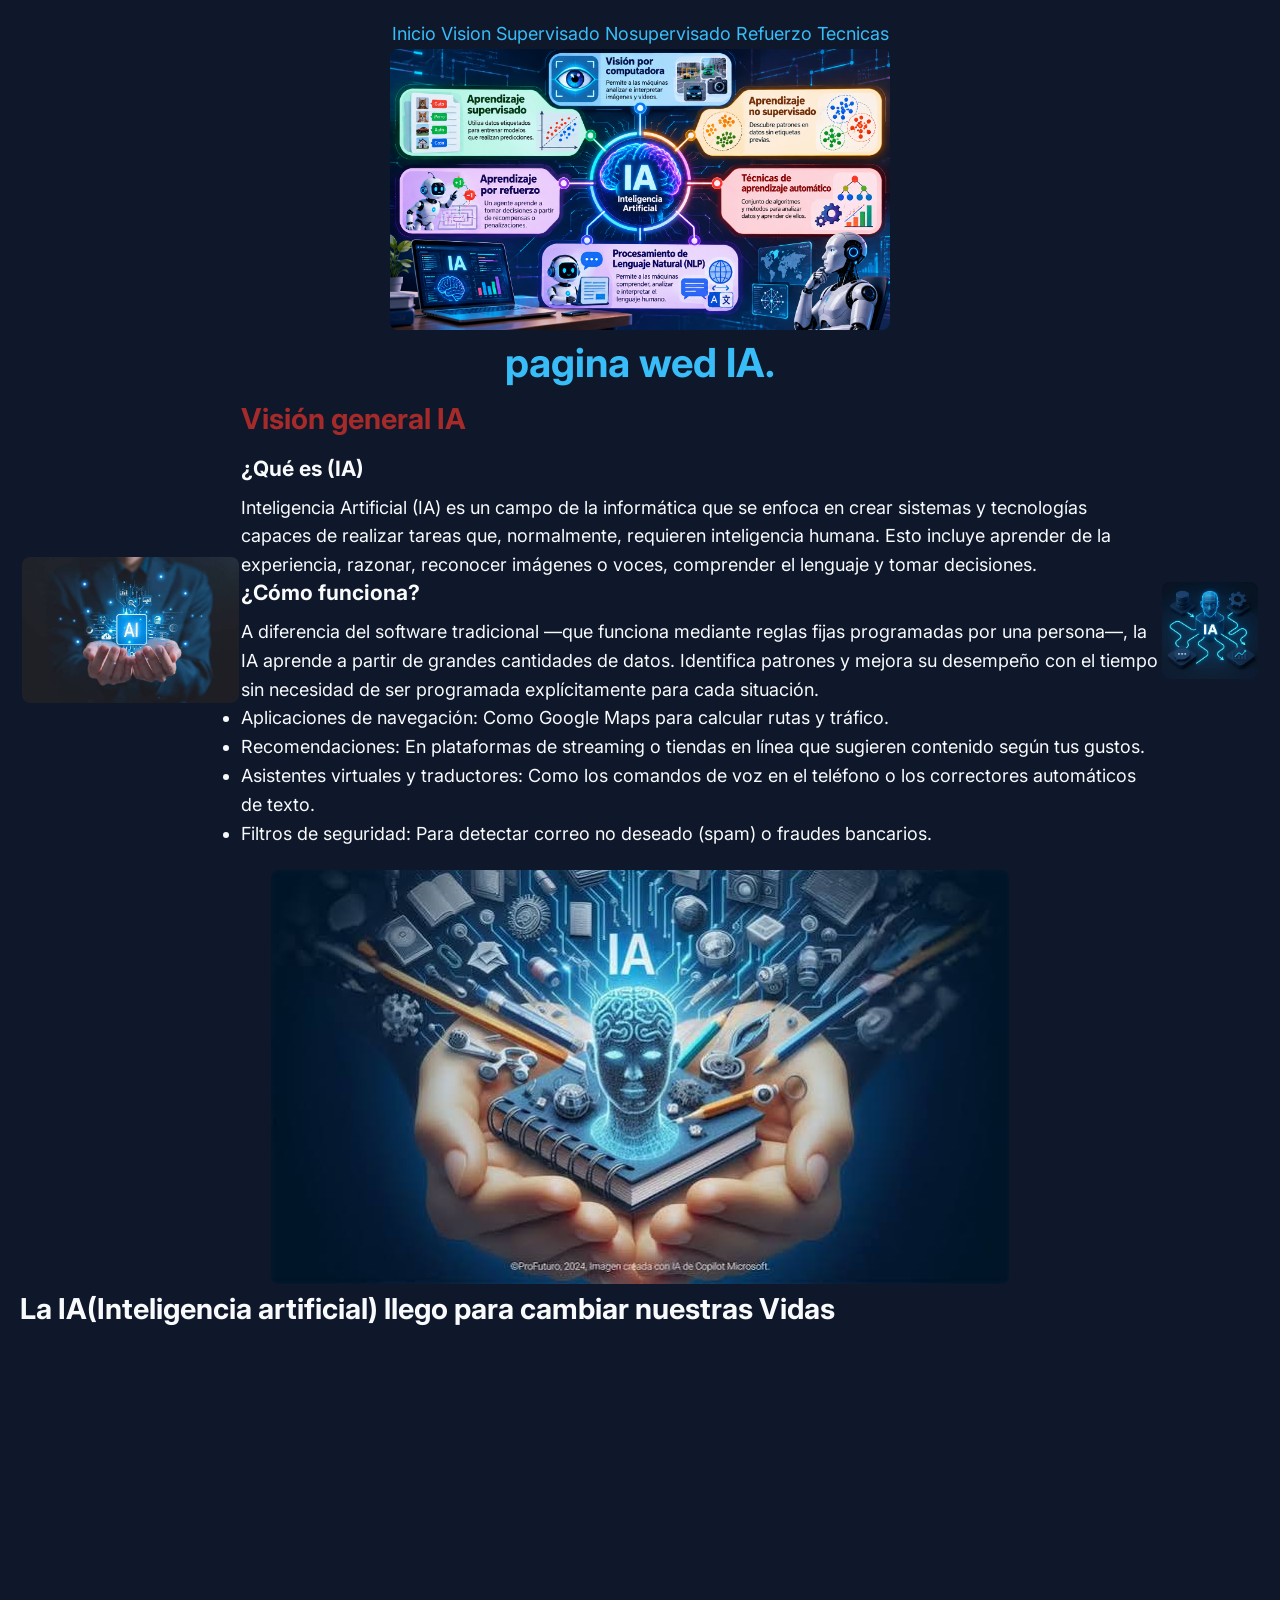
<file: index.html>
<!DOCTYPE html>
<html lang="es">
<head>
    <meta charset="UTF-8">
    <meta name="viewport" content="width=device-width, initial-scale=1.0">
    <title>I.A </title>
    <link rel="stylesheet" href="css/colores.css">
</head>

<body>
    <header>
        <center><nav>
            <ul>
                <a href="index.html">Inicio </a>
                <a href="vision.html">Vision</a>
                <a href="supervisado.html">Supervisado</a>
                <a href="nosupervisado.html">Nosupervisado</a>
                <a href="refuerzo.html">Refuerzo</a>
                <a href="tecnicas.html">Tecnicas</a>
            </ul>
        </nav></center>
        <div><center><img src="Img/inicio/Mapa visual de la inteligencia artificial.png" width="500"></center></div>
        <center><h1>pagina wed IA.</h1></center>
    </header>
    <table>
        <tr>
            <td>
                <img src="Img/inicio/ia.jpg"width=1*200>
            </td>
            <td>
<h2 style="color: brown;" style="font-size: medium;"> Visión general IA
 </h2>
                <p>

 
<h3>¿Qué es (IA)</h3>
 
 Inteligencia Artificial (IA) es un campo de la informática que se enfoca en crear sistemas y tecnologías capaces de realizar tareas que, normalmente, requieren inteligencia humana. Esto incluye aprender de la experiencia, razonar, reconocer imágenes o voces, comprender el lenguaje y tomar decisiones.

 
 <h3>¿Cómo funciona?</h3>
 
 A diferencia del software tradicional —que funciona mediante reglas fijas programadas por una persona—, la IA aprende a partir de grandes cantidades de datos. Identifica patrones y mejora su desempeño con el tiempo sin necesidad de ser programada explícitamente para cada situación.
 <ul>
 
<li>Aplicaciones de navegación: Como Google Maps para calcular rutas y tráfico.</li>

<li>Recomendaciones: En plataformas de streaming o tiendas en línea que sugieren contenido según tus gustos.</li>

<li>Asistentes virtuales y traductores: Como los comandos de voz en el teléfono o los correctores automáticos de texto.</li>

<li>Filtros de seguridad: Para detectar correo no deseado (spam) o fraudes bancarios.</li>
</ul>
 

</ul>
            </p>
            </td>
            <td>
                <img src="Img/inicio/ia3.jpg" width="300">
            </td>

        </tr>
    </table>

    
    <footer>


    </footer>
    <center><img src="Img/inicio/ia2.jpg" alt=""></center>
    <h2> La IA(Inteligencia artificial) llego para cambiar nuestras Vidas</h2>
<iframe width="560" height="315" src="https://www.youtube.com/embed/sKfO1xWOOX0?si=nSlfxBZsbJDpykA2" title="YouTube video player" frameborder="0" allow="accelerometer; autoplay; clipboard-write; encrypted-media; gyroscope; picture-in-picture; web-share" referrerpolicy="strict-origin-when-cross-origin" allowfullscreen></iframe>
    
</body>
</html>
</file>
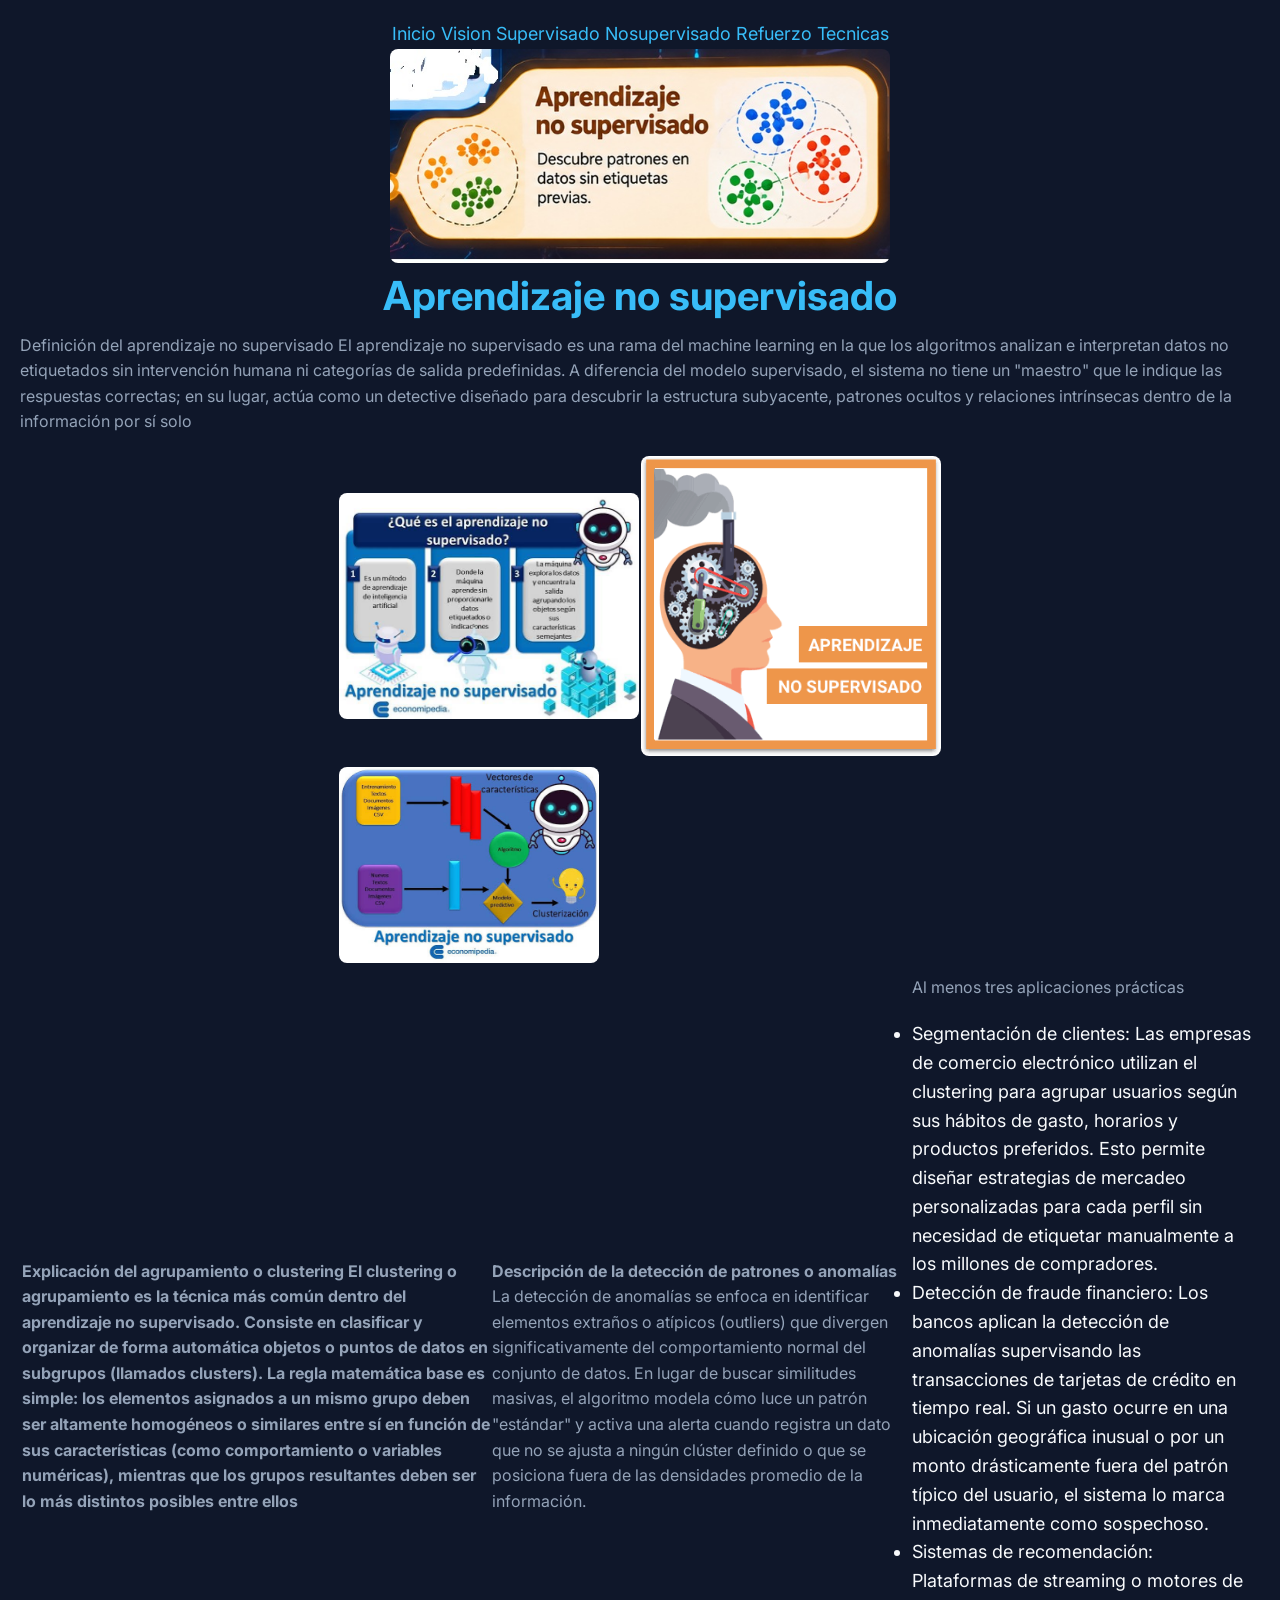
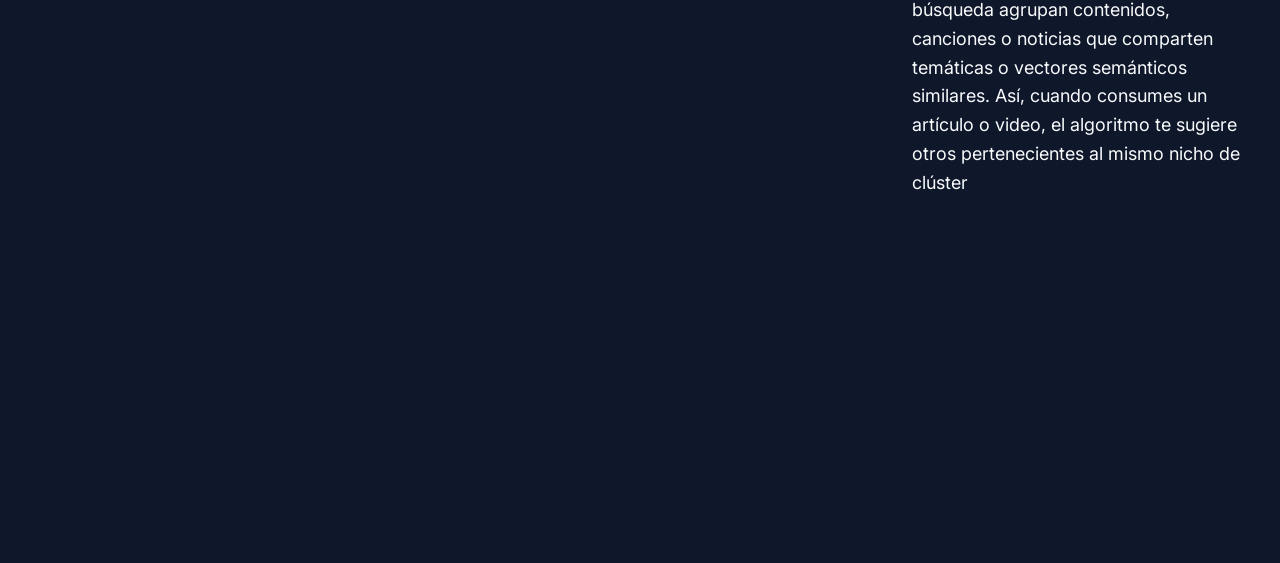
<file: nosupervisado.html>
<!DOCTYPE html>
<html lang="es">
<head>
    <meta charset="UTF-8">
    <meta name="viewport" content="width=device-width, initial-scale=1.0">
    <title>IA( Aprendizaje no supervisado )</title>
    <link rel="stylesheet" href="css/colores.css">
</head>
<body>
    <header>
        <center><nav>
            <ul>
             <a href="index.html">Inicio </a>
                <a href="vision.html">Vision</a>
                <a href="supervisado.html">Supervisado</a>
                <a href="nosupervisado.html">Nosupervisado</a>
                <a href="refuerzo.html">Refuerzo</a>
                <a href="tecnicas.html">Tecnicas</a>
            </ul>
        </nav></center>
        <div><center><img src="Img/Nosupervisado/Sin título.jpg" width="500"></center></div>
        <center><h1> Aprendizaje no supervisado 

        </h1></center>
    </header>
    <h2></h2>
    <p>
Definición del aprendizaje no supervisado

El aprendizaje no supervisado es una rama del machine learning en la que los algoritmos analizan e interpretan datos no etiquetados sin intervención humana ni categorías de salida predefinidas. A diferencia del modelo supervisado, el sistema no tiene un "maestro" que le indique las respuestas correctas; en su lugar, actúa como un detective diseñado para descubrir la estructura subyacente, patrones ocultos y relaciones intrínsecas dentro de la información por sí solo
       </p>
    <center><table>
        <tr>
            <td>
                <img src="Img/Nosupervisado/images.jpg" width="300">
            </td>
            <td>
                <img src="Img/Nosupervisado/2.png" width="300">
            </td>

        </tr>
        <tr>
            <td>
                <img src="Img/Nosupervisado/3.jpg" width="260">
            </td>
            
        </tr>
    </table></center>
    <table>
        <tr>
            <td>
                <p>
                    <strong> 
Explicación del agrupamiento o clustering

El clustering o agrupamiento es la técnica más común dentro del aprendizaje no supervisado. Consiste en clasificar y organizar de forma automática objetos o puntos de datos en subgrupos (llamados clusters). La regla matemática base es simple: los elementos asignados a un mismo grupo deben ser altamente homogéneos o similares entre sí en función de sus características (como comportamiento o variables numéricas), mientras que los grupos resultantes deben ser lo más distintos posibles entre ellos </p>
            </td>
            <td>
                <p>
                    <strong>Descripción de la detección de patrones o anomalías</strong>  


La detección de anomalías se enfoca en identificar elementos extraños o atípicos (outliers) que divergen significativamente del comportamiento normal del conjunto de datos. En lugar de buscar similitudes masivas, el algoritmo modela cómo luce un patrón "estándar" y activa una alerta cuando registra un dato que no se ajusta a ningún clúster definido o que se posiciona fuera de las densidades promedio de la información.
                </p>
            </td>
            <td>
                <p> 
Al menos tres aplicaciones prácticas

</strong>  <ul><li> Segmentación de clientes: Las empresas de comercio electrónico utilizan el clustering para agrupar usuarios según sus hábitos de gasto, horarios y productos preferidos. Esto permite diseñar estrategias de mercadeo personalizadas para cada perfil sin necesidad de etiquetar manualmente a los millones de compradores.</li>
<li> Detección de fraude financiero: Los bancos aplican la detección de anomalías supervisando las transacciones de tarjetas de crédito en tiempo real. Si un gasto ocurre en una ubicación geográfica inusual o por un monto drásticamente fuera del patrón típico del usuario, el sistema lo marca inmediatamente como sospechoso.</li>
<li>Sistemas de recomendación: Plataformas de streaming o motores de búsqueda agrupan contenidos, canciones o noticias que comparten temáticas o vectores semánticos similares. Así, cuando consumes un artículo o video, el algoritmo te sugiere otros pertenecientes al mismo nicho de clúster</li>
      </ul>          </p>
                    <strong>
            </td>
        </tr>
    </table>

    <iframe width="560" height="315" src="https://www.youtube.com/embed/WM7XaTyX7O8?si=8tHR5pCi__ME5efi" title="YouTube video player" frameborder="0" allow="accelerometer; autoplay; clipboard-write; encrypted-media; gyroscope; picture-in-picture; web-share" referrerpolicy="strict-origin-when-cross-origin" allowfullscreen></iframe>
    
</body>
</html>
</file>
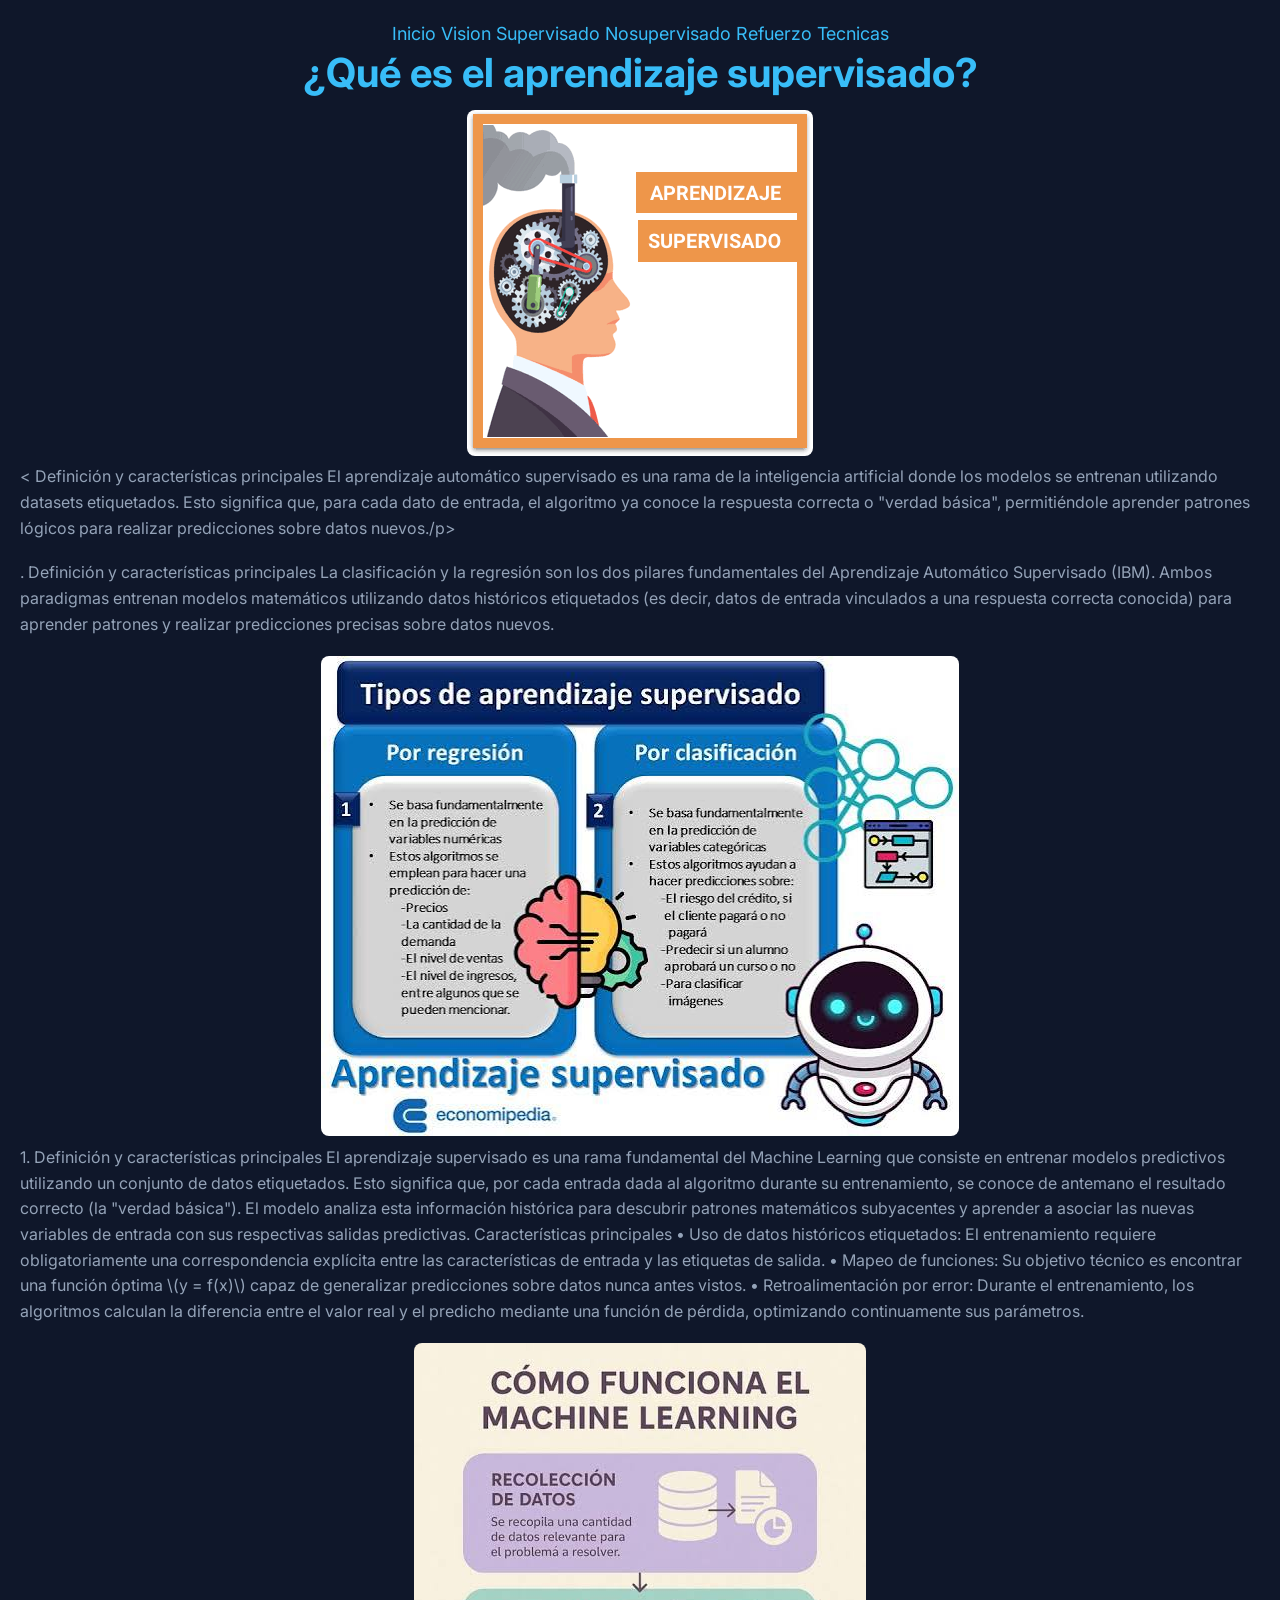
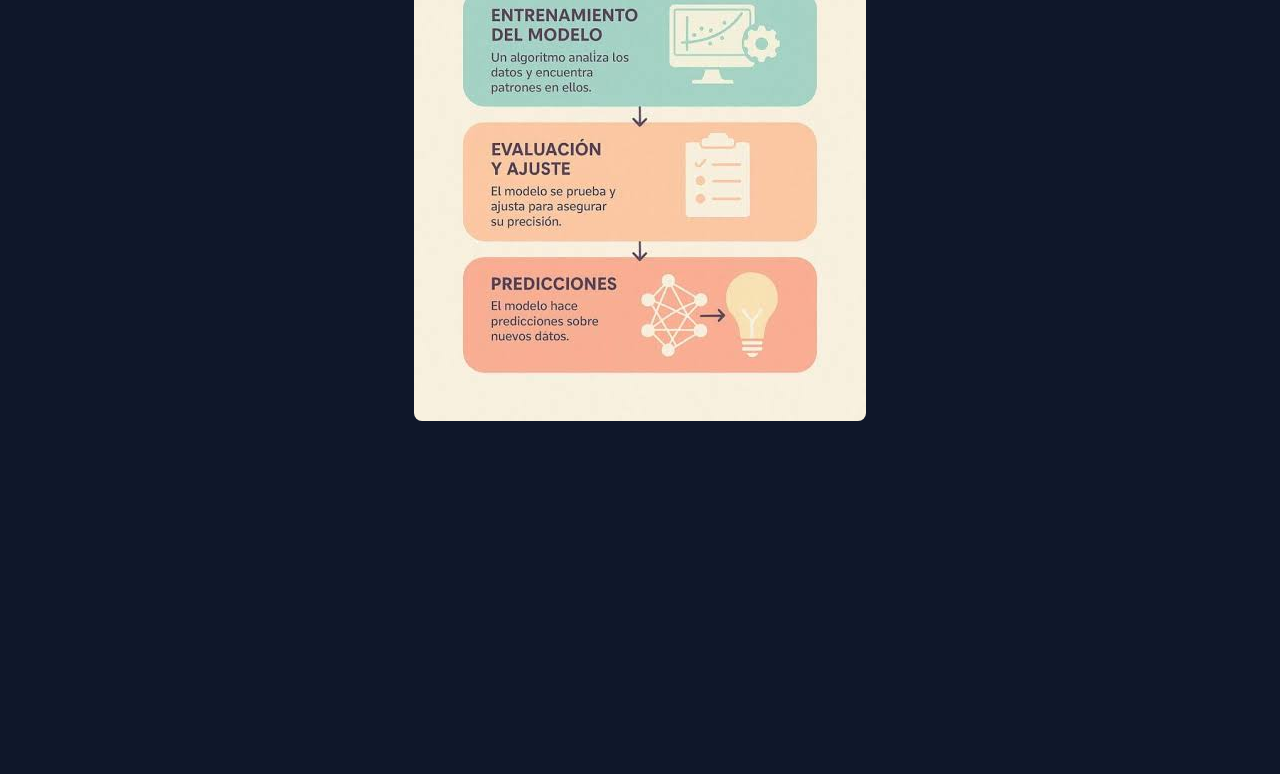
<file: supervisado.html>
<!DOCTYPE html>
<html lang="es">
<head>
    <meta charset="UTF-8">
    <meta name="viewport" content="width=device-width, initial-scale=1.0">
    <title>IA(supervisado)</title>
    <link rel="stylesheet" href="css/colores.css">
</head>
<body>
    <header>
        <center><nav>
            <ul>
               <a href="index.html">Inicio </a>
                <a href="vision.html">Vision</a>
                <a href="supervisado.html">Supervisado</a>
                <a href="nosupervisado.html">Nosupervisado</a>
                <a href="refuerzo.html">Refuerzo</a>
                <a href="tecnicas.html">Tecnicas</a>
            </ul>
        </nav></center>
        
        <center><h1>¿Qué es el aprendizaje supervisado?</h1></center>
        <ul>
            <center><img src="Img/supervisado/1.png" alt=""></center>

   <p><
Definición y características principales

El aprendizaje automático supervisado es una rama de la inteligencia artificial donde los modelos se entrenan utilizando datasets etiquetados. Esto significa que, para cada dato de entrada, el algoritmo ya conoce la respuesta correcta o "verdad básica", permitiéndole aprender patrones lógicos para realizar predicciones sobre datos nuevos./p>

<p>
. Definición y características principales

La clasificación y la regresión son los dos pilares fundamentales del Aprendizaje Automático Supervisado (IBM). Ambos paradigmas entrenan modelos matemáticos utilizando datos históricos etiquetados (es decir, datos de entrada vinculados a una respuesta correcta conocida) para aprender patrones y realizar predicciones precisas sobre datos nuevos.</p>
<center><img src="Img/supervisado/2.jpg" alt=""></center>

<p>  
1. Definición y características principales

El aprendizaje supervisado es una rama fundamental del Machine Learning que consiste en entrenar modelos predictivos utilizando un conjunto de datos etiquetados. Esto significa que, por cada entrada dada al algoritmo durante su entrenamiento, se conoce de antemano el resultado correcto (la "verdad básica"). El modelo analiza esta información histórica para descubrir patrones matemáticos subyacentes y aprender a asociar las nuevas variables de entrada con sus respectivas salidas predictivas.

Características principales

• Uso de datos históricos etiquetados: El entrenamiento requiere obligatoriamente una correspondencia explícita entre las características de entrada y las etiquetas de salida.
• Mapeo de funciones: Su objetivo técnico es encontrar una función óptima \(y = f(x)\) capaz de generalizar predicciones sobre datos nunca antes vistos.
• Retroalimentación por error: Durante el entrenamiento, los algoritmos calculan la diferencia entre el valor real y el predicho mediante una función de pérdida, optimizando continuamente sus parámetros.</p>
   <center><img src="Img/supervisado/como.jpg" alt=""></center>   
</ul>
    </header>
    <iframe width="560" height="315" src="https://www.youtube.com/embed/knMrsZYMtXs?si=TjOhgU3W-xeveKUb" title="YouTube video player" frameborder="0" allow="accelerometer; autoplay; clipboard-write; encrypted-media; gyroscope; picture-in-picture; web-share" referrerpolicy="strict-origin-when-cross-origin" allowfullscreen></iframe>
</body>
</html>
</file>
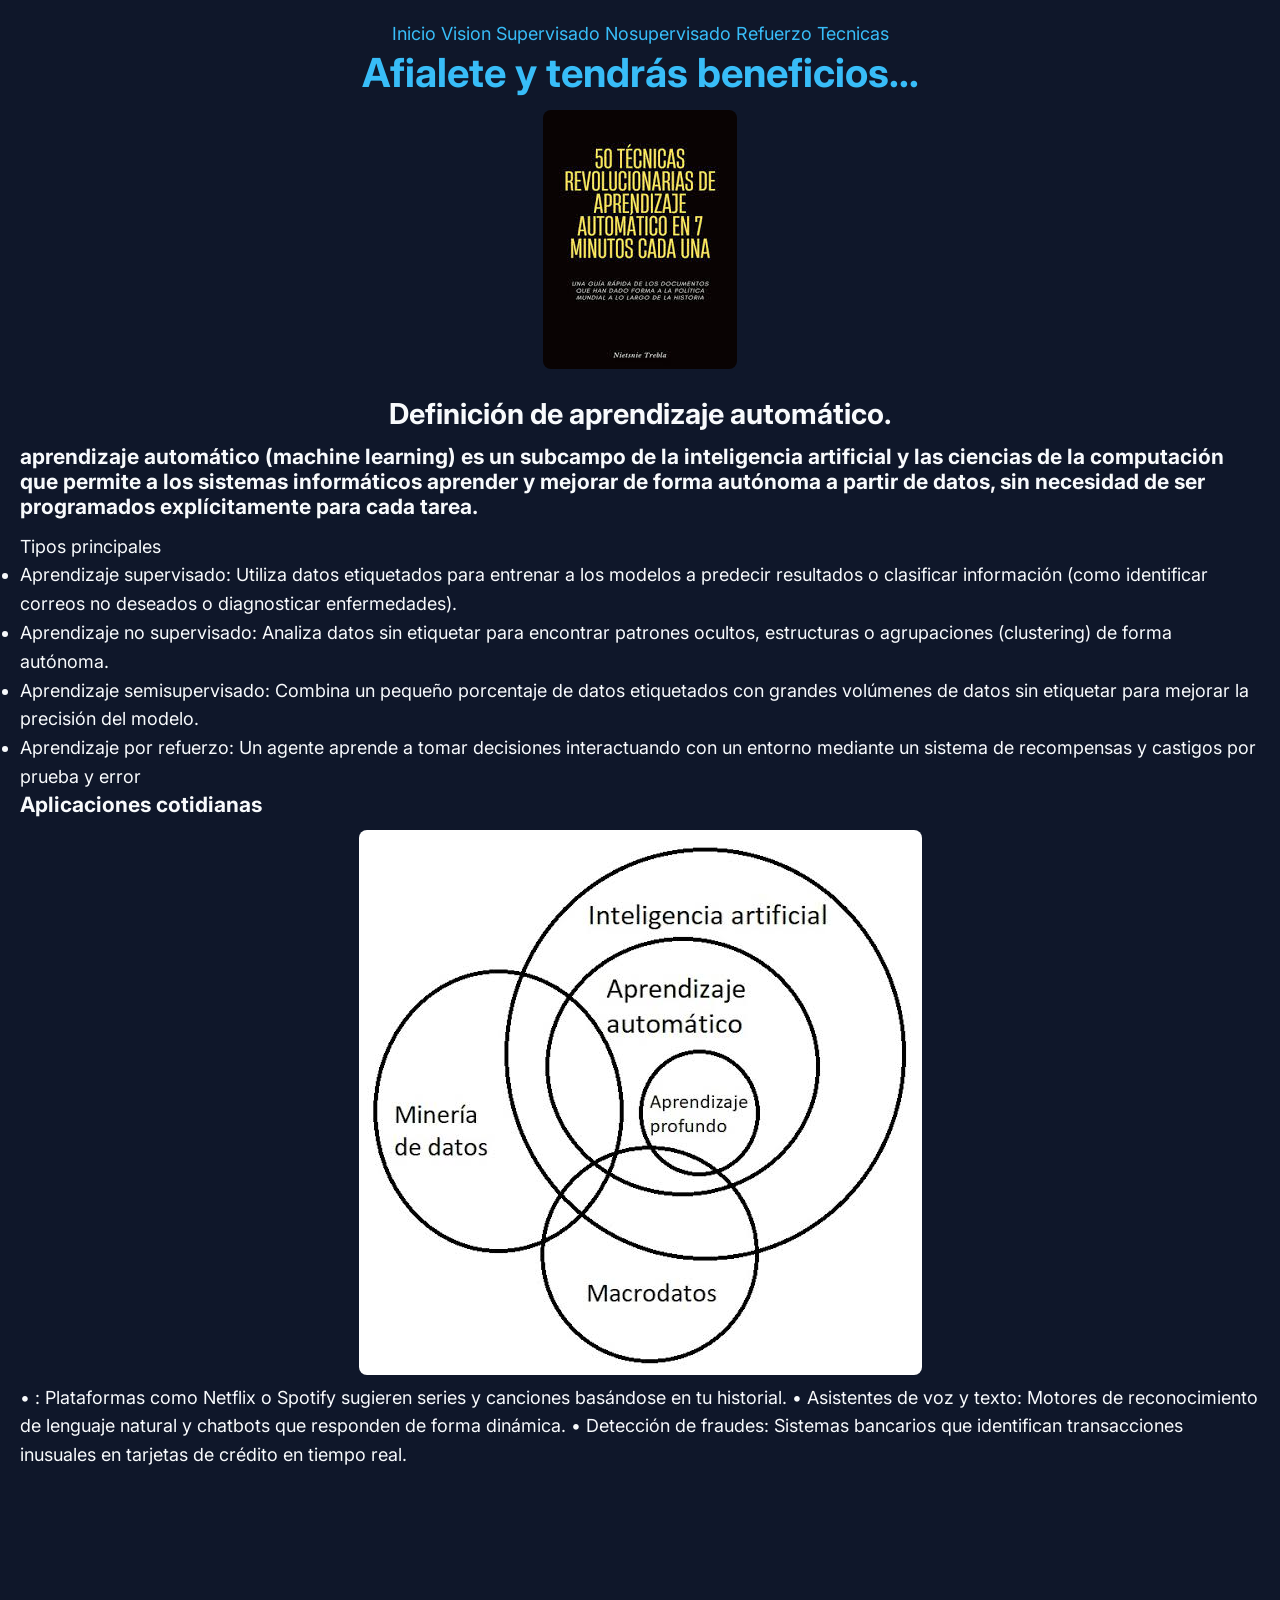
<file: tecnicas.html>
<!DOCTYPE html>
<html lang="es">
<head>
    <meta charset="UTF-8">
      <title>IA(Tecnicas)</title>
      <link rel="stylesheet" href="css/colores.css">
</head>
<body>
 <meta name="viewport" content="width=device-width, initial-scale=1.0">
     <header>
        <center><nav>
            <ul>
                 <a href="index.html">Inicio </a>
                <a href="vision.html">Vision</a>
                <a href="supervisado.html">Supervisado</a>
                <a href="nosupervisado.html">Nosupervisado</a>
                <a href="refuerzo.html">Refuerzo</a>
                <a href="tecnicas.html">Tecnicas</a>
            </ul>
        </nav></center>
        
        <center><h1>Afialete y tendrás beneficios...</h1></center>
        <center><img src="Img/Tecnica/tec.jpg" alt=""></center>
    </header>
<p> <center> <h2>Definición de aprendizaje automático.</h2> </center> 
  
 

 
<h3>aprendizaje automático (machine learning) es un subcampo de la inteligencia artificial y las ciencias de la computación que permite a los sistemas informáticos aprender y mejorar de forma autónoma a partir de datos, sin necesidad de ser programados explícitamente para cada tarea.</h3>
 

 Tipos principales
 
<ul>
<li>Aprendizaje supervisado: Utiliza datos etiquetados para entrenar a los modelos a predecir resultados o clasificar información (como identificar correos no deseados o diagnosticar enfermedades).</li>
<li>Aprendizaje no supervisado: Analiza datos sin etiquetar para encontrar patrones ocultos, estructuras o agrupaciones (clustering) de forma autónoma.</li>
<li>Aprendizaje semisupervisado: Combina un pequeño porcentaje de datos etiquetados con grandes volúmenes de datos sin etiquetar para mejorar la precisión del modelo.</li>
<li>Aprendizaje por refuerzo: Un agente aprende a tomar decisiones interactuando con un entorno mediante un sistema de recompensas y castigos por prueba y error</li>


</ul>

 
<h3>
Aplicaciones cotidianas

</h3>
<center><img src="Img/Tecnica/images.jpg" alt=""></center>
<ul>
• : Plataformas como Netflix o Spotify sugieren series y canciones basándose en tu historial.
• Asistentes de voz y texto: Motores de reconocimiento de lenguaje natural y chatbots que responden de forma dinámica.
• Detección de fraudes: Sistemas bancarios que identifican transacciones inusuales en tarjetas de crédito en tiempo real.

</ul>
 <iframe width="560" height="315" src="https://www.youtube.com/embed/PVJHmnHLDEQ?si=MpY9zCn0WgeUB3ff" title="YouTube video player" frameborder="0" allow="accelerometer; autoplay; clipboard-write; encrypted-media; gyroscope; picture-in-picture; web-share" referrerpolicy="strict-origin-when-cross-origin" allowfullscreen></iframe>

</body>
</html>
</file>
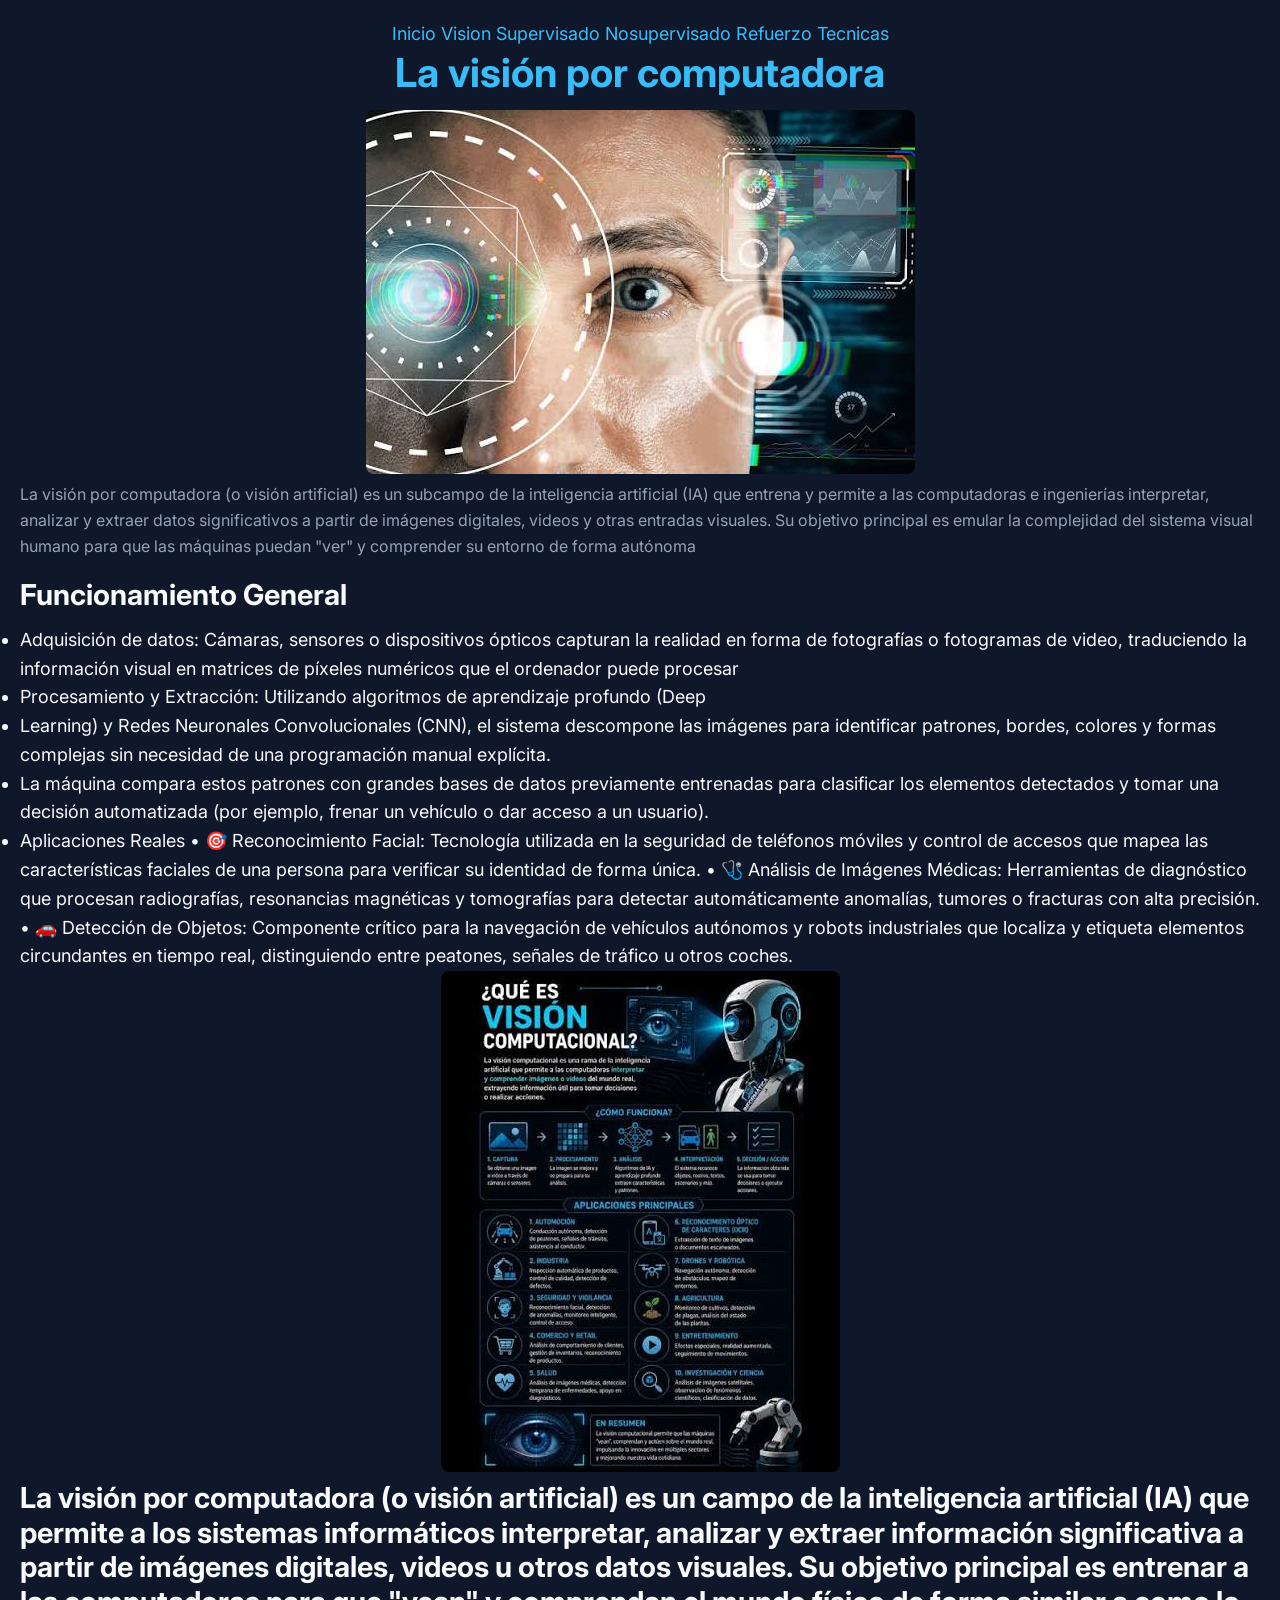
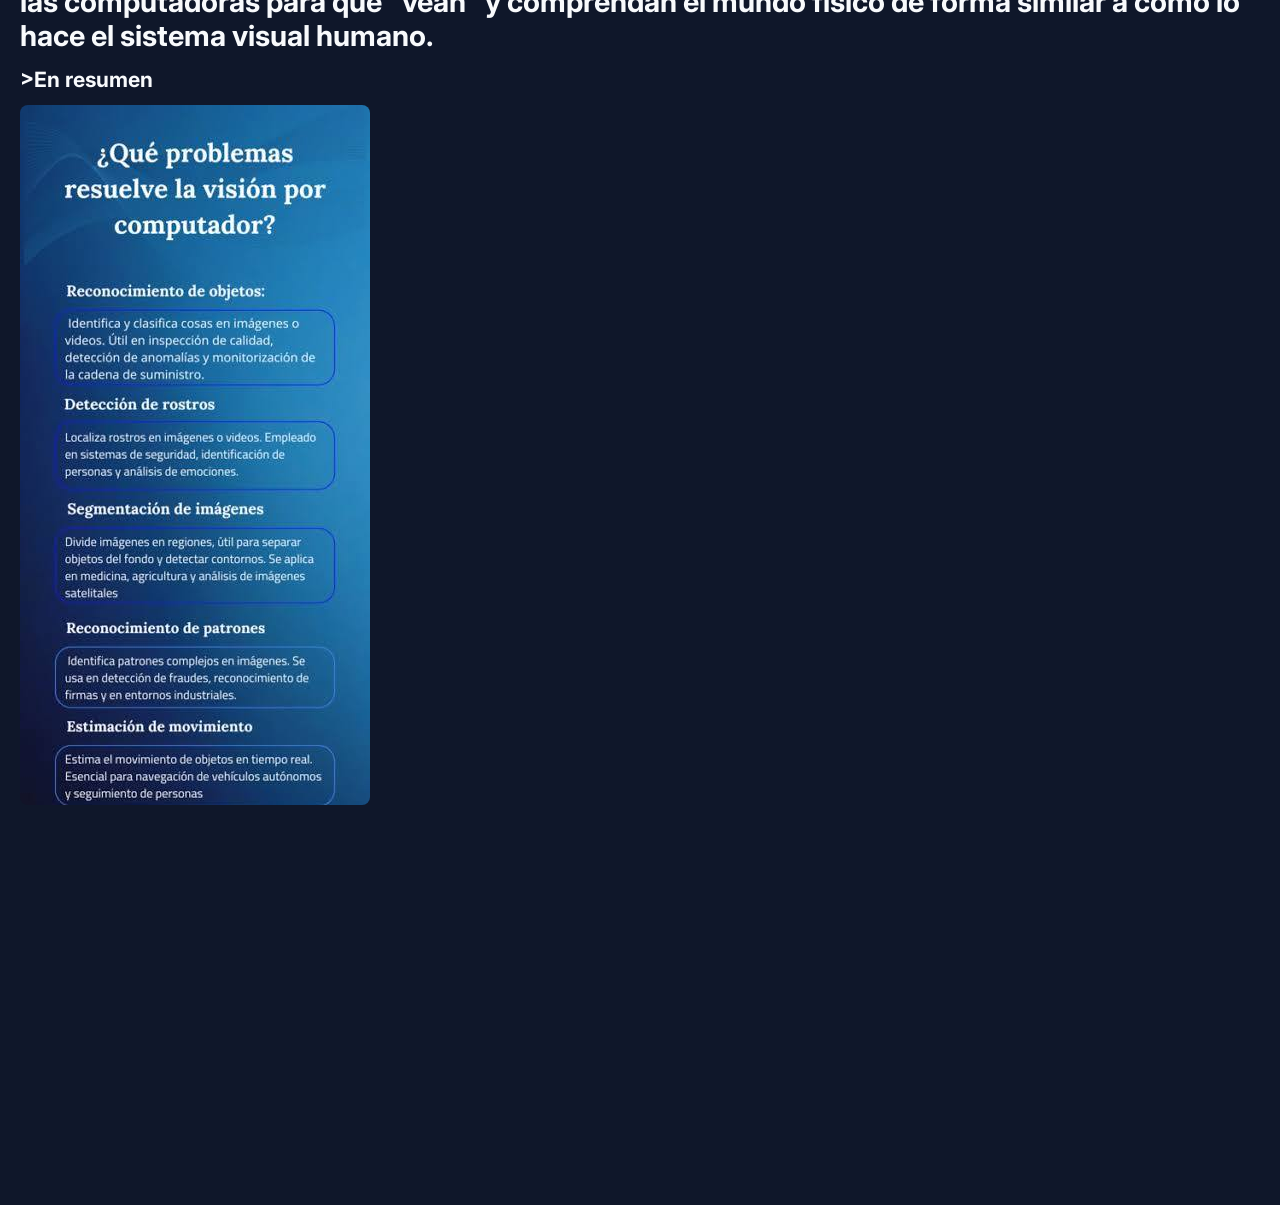
<file: vision.html>
<!DOCTYPE html>
<html lang="es">
<head>
    <meta charset="UTF-8">
    <meta name="viewport" content="width=device-width, initial-scale=1.0">
    <title>IA (vision)</title>
    <link rel="stylesheet" href="css/colores.css">
</head>
<body>
    <header>
        <center><nav>
            <ul>
               <a href="index.html">Inicio </a>
                <a href="vision.html">Vision</a>
                <a href="supervisado.html">Supervisado</a>
                <a href="nosupervisado.html">Nosupervisado</a>
                <a href="refuerzo.html">Refuerzo</a>
                <a href="tecnicas.html">Tecnicas</a>
            </ul>
        </nav></center>
        
        <center><h1>La visión por computadora</h1></center> 
        
        <center><img src="Img/vision/images.jpg" alt=""></center>
       <p> La visión por computadora (o visión artificial) es un subcampo de la inteligencia artificial (IA) que entrena y permite a las computadoras e ingenierías interpretar, analizar y extraer datos significativos a partir de imágenes digitales, videos y otras entradas visuales. Su objetivo principal es emular la complejidad del sistema visual humano para que las máquinas puedan "ver" y comprender su entorno de forma autónoma
 
<h2> Funcionamiento General</h2>

<ul>
<li> Adquisición de datos: Cámaras, sensores o dispositivos ópticos capturan la realidad en forma de fotografías o fotogramas de video, traduciendo la información visual en matrices de píxeles numéricos que el ordenador puede procesar</li>
 
<li>Procesamiento y Extracción: Utilizando algoritmos de aprendizaje profundo (Deep</li>
 
<li>Learning) y Redes Neuronales Convolucionales (CNN), el sistema descompone las imágenes para identificar patrones, bordes, colores y formas complejas sin necesidad de una programación manual explícita.</li>
 
<li> La máquina compara estos patrones con grandes bases de datos previamente entrenadas para clasificar los elementos detectados y tomar una decisión automatizada (por ejemplo, frenar un vehículo o dar acceso a un usuario).</li>
 
<li>
Aplicaciones Reales

• 🎯 Reconocimiento Facial: Tecnología utilizada en la seguridad de teléfonos móviles y control de accesos que mapea las características faciales de una persona para verificar su identidad de forma única.
• 🩺 Análisis de Imágenes Médicas: Herramientas de diagnóstico que procesan radiografías, resonancias magnéticas y tomografías para detectar automáticamente anomalías, tumores o fracturas con alta precisión.
• 🚗 Detección de Objetos: Componente crítico para la navegación de vehículos autónomos y robots industriales que localiza y etiqueta elementos circundantes en tiempo real, distinguiendo entre peatones, señales de tráfico u otros coches.</li>

</ul>
 <center><img src="Img/vision/images 2 (3).jpg" alt=""></center>
 
<h2>La visión por computadora (o visión artificial) es un campo de la inteligencia artificial (IA) que permite a los sistemas informáticos interpretar, analizar y extraer información significativa a partir de imágenes digitales, videos u otros datos visuales. Su objetivo principal es entrenar a las computadoras para que "vean" y comprendan el mundo físico de forma similar a como lo hace el sistema visual humano.</h2>
 

 
<h3>>En resumen</h3
<center><img src="Img/vision/images (2).jpg" alt=""></center>

 <br>

 
 

       </p> 
       <br>
       <iframe width="560" height="315" src="https://www.youtube.com/embed/p0y5pbEl_DQ?si=g8jEotgUwoRYpVE7" title="YouTube video player" frameborder="0" allow="accelerometer; autoplay; clipboard-write; encrypted-media; gyroscope; picture-in-picture; web-share" referrerpolicy="strict-origin-when-cross-origin" allowfullscreen></iframe>
       </body>
       </html>
</file>
<file: css/colores.css>
/* ==========================================================
   HOJA DE ESTILOS MODERNA
   ========================================================== */

/* Importación de fuente moderna desde Google Fonts (Inter) */
@import url('https://fonts.googleapis.com/css2?family=Inter:wght@300;400;600;700&display=swap');

/* Variables globales para personalizar colores y fuentes fácilmente */
:root {
  --color-fondo: #0f172a;        /* Azul oscuro moderno / modo oscuro */
  --color-tarjeta: #1e293b;      /* Color de fondo para contenedores/tarjetas */
  --color-texto-principal: #f8fafc; /* Texto casi blanco para alto contraste */
  --color-texto-secundario: #94a3b8; /* Texto secundario o descripciones */
  --color-acento: #38bdf8;       /* Color de contraste (Azul brillante) */
  --color-acento-hover: #0284c7; /* Color al pasar el cursor */
  
  --fuente-principal: 'Inter', system-ui, -apple-system, BlinkMacSystemFont, 'Segoe UI', Roboto, sans-serif;
  
  --tamano-base: 18px;           /* Tamaño general de la letra */
}

/* Restablecimiento básico */
* {
  margin: 0;
  padding: 0;
  box-sizing: border-box;
}

/* Estilos del cuerpo de la página (Body) */
body {
  background-color: var(--color-fondo);
  color: var(--color-texto-principal);
  font-family: var(--fuente-principal);
  font-size: var(--tamano-base);
  line-height: 1.6;
  padding: 20px;
  -webkit-font-smoothing: antialiased;
}

/* Encabezados y Titulares */
h1, h2, h3, h4, h5, h6 {
  color: var(--color-texto-principal);
  font-weight: 700;
  line-height: 1.2;
  margin-bottom: 0.8rem;
}

h1 {
  font-size: 2.5rem; /* ~40px */
  color: var(--color-acento);
}

h2 {
  font-size: 1.8rem; /* ~29px */
}

/* Párrafos y textos secundarios */
p {
  color: var(--color-texto-secundario);
  margin-bottom: 1.2rem;
  font-size: 1rem; /* 18px */
}

/* Botones modernos */
button, .btn {
  background-color: var(--color-acento);
  color: #0f172a;
  font-family: var(--fuente-principal);
  font-size: 1rem;
  font-weight: 600;
  padding: 12px 24px;
  border: none;
  border-radius: 8px;
  cursor: pointer;
  transition: all 0.3s ease;
}

button:hover, .btn:hover {
  background-color: var(--color-acento-hover);
  color: #ffffff;
  transform: translateY(-2px);
}

/* Enlaces */
a {
  color: var(--color-acento);
  text-decoration: none;
  transition: color 0.2s ease;
}

a:hover {
  color: var(--color-acento-hover);
  text-decoration: underline;
}

/* Contenedores o Tarjetas (Card UI) */
.card, .contenedor {
  background-color: var(--color-tarjeta);
  padding: 25px;
  border-radius: 12px;
  box-shadow: 0 10px 25px -5px rgba(0, 0, 0, 0.3);
  margin-bottom: 20px;
  border: 1px solid rgba(255, 255, 255, 0.05);
}

/* Imágenes adaptables */
img {
  max-width: 100%;
  height: auto;
  border-radius: 8px;
}
</file>
